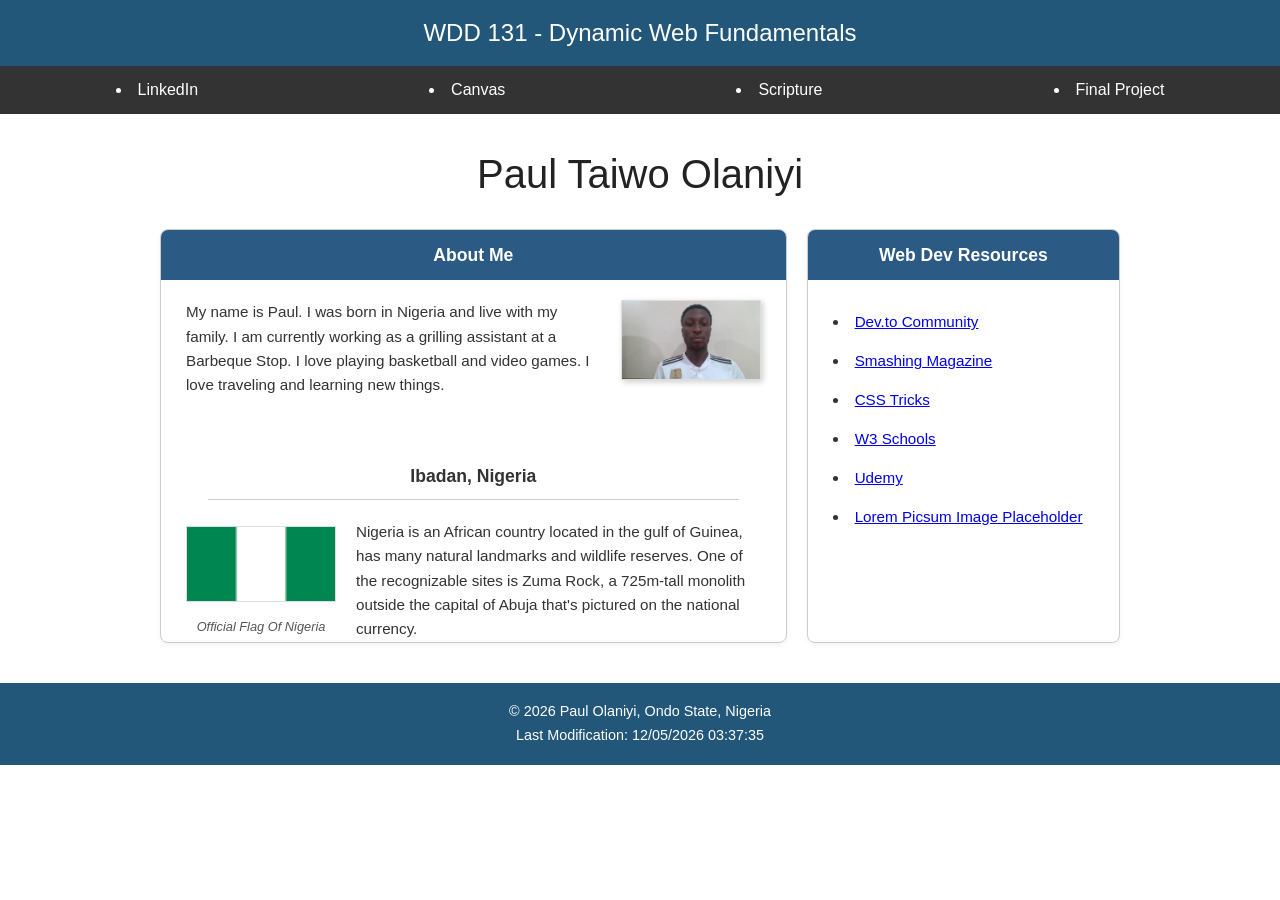
<file: index.html>
<!DOCTYPE html>
<html lang="en">
<head>
    <meta charset="UTF-8">
    <meta name="viewport" content="width=device-width, initial-scale=1.0">
    <meta name="description" content="A website landing page for course WDD 131 - Dynamic Web Fundamentals - Paul Olaniyi">
    <meta name="author" content="Paul Olaniyi">
    <title>Paul Olaniyi | WDD 131</title>
    <link rel="stylesheet" href="styles/base.css">
    <script src="scripts/getdates.js" defer></script>
</head>

<body>
    <header class="header">
        <div class="header-content">
            <span id="course-title">WDD 131 - Dynamic Web Fundamentals</span>
        </div>
        <nav class="nav">
                <a href="https://www.linkedin.com/in/jayden-paul142/"><li>LinkedIn</li></a>
                <a href="https://byupw.instructure.com/"><li>Canvas</li></a>
                <a href="https://www.churchofjesuschrist.org/study/scriptures/dc-testament/dc/81?lang=eng"><li>Scripture</li></a>
                <a href="#"><li>Final Project</li></a>
        </nav>
    </header>

    <main class="main-content">
        <h1>Paul Taiwo Olaniyi</h1>
        <div class="cards-grid">
        <section class="card">
            <h2>About Me</h2>
            <div class="card-content-row top-row card-body">
            <p>My name is Paul. I was born in Nigeria and live with my family. I am currently working as a grilling assistant at a Barbeque Stop. I love playing basketball and video games. I love traveling and learning new things.</p>
            <img src="images/paul.jpg" alt="paul portrait" class="profile-img">
            </div>


            <h3 class="country-heading">Ibadan, Nigeria</h3>
            <hr class="divider">
            <div class="card-content-row bottom-row">
                <figure class="flag-figure">
                <img src="images/nigeria.png" alt="Nigeria flag" class="flag-img">
                <figcaption>Official Flag Of Nigeria</figcaption>
                </figure>
                <p>Nigeria is an African country located in the gulf of Guinea, has many natural landmarks and wildlife reserves. One of the recognizable sites is Zuma Rock, a 725m-tall monolith outside the capital of Abuja that's pictured on the national currency.</p>
            </div>
        </section>

        <section class="card">
            <h2>Web Dev Resources</h2>
            <ul class="resource-list">
                <li><a href="https://dev.to/" target="_blank">Dev.to Community</a></li>
                <li><a href="https://smashingmagazine.com/" target="_blank">Smashing Magazine</a></li>
                <li><a href="https://css-tricks.com/" target="_blank">CSS Tricks</a></li>
                <li><a href="https://www.w3schools.com/" target="_blank">W3 Schools</a></li>
                <li><a href="https://www.udemy.com/" target="_blank">Udemy</a></li>
                <li><a href="https://lorem-picsum.photos/" target="_blank">Lorem Picsum Image Placeholder</a></li>
            </ul>
        </section>
        </div>
    </main>

    <footer class="footer">
        <p>©️ <span id="currentYear"></span>
            Paul Olaniyi, Ondo State, Nigeria
        </p>
        <p id="lastModified"></p>
    </footer>


</body>

</html>
</file>
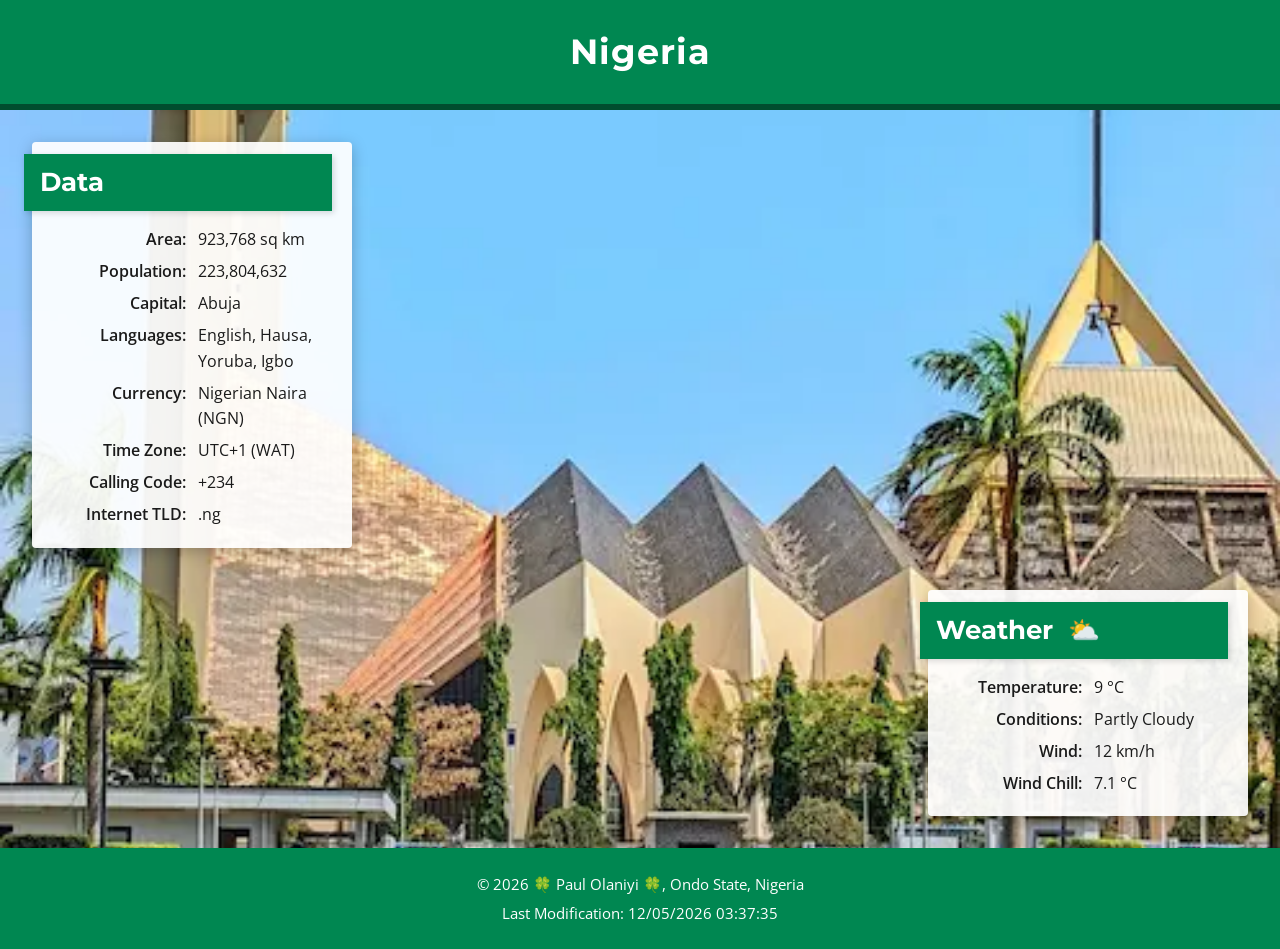
<file: place.html>
<!DOCTYPE html>
<html lang="en">
<head>
    <meta charset="UTF-8">
    <meta name="viewport" content="width=device-width, initial-scale=1.0">
    <title>Paul Olaniyi | WDD 131</title>
    <meta name="description"
        content="Explore key geographic data, capital city, population, wind chill, and current weather conditions for Nigeria.">
    <meta name="author" content="Paul Olaniyi">
    <link rel="preconnect" href="https://fonts.googleapis.com">
    <link rel="preconnect" href="https://fonts.gstatic.com" crossorigin>
    <link href="https://fonts.googleapis.com/css2?family=Montserrat:wght@600;700&family=Open+Sans:wght@400;600&display=swap"
        rel="stylesheet">
    <link rel="stylesheet" href="styles/place.css">
    <link rel="stylesheet" href="styles/place-large.css">
    <script src="scripts/place.js" defer></script>
</head>

<body>
    <header>
        <h1>Nigeria</h1>
    </header>
    
    <main>
        <div class="hero">
            <picture>
                <source srcset="images/hero-large.webp" media="(min-width: 768px)">
                <img src="images/hero-small.webp" alt="Scenic view of Zuma Rock in Nigeria" width="500" height="750">
            </picture>
        </div>
    
        <section class="card data">
            <h2>Data</h2>
            <dl class="info-grid">
                <dt>Area:</dt>
                <dd>923,768 sq km</dd>
    
                <dt>Population:</dt>
                <dd>223,804,632</dd>
    
                <dt>Capital:</dt>
                <dd>Abuja</dd>
    
                <dt>Languages:</dt>
                <dd>English, Hausa, Yoruba, Igbo</dd>
    
                <dt>Currency:</dt>
                <dd>Nigerian Naira (NGN)</dd>
    
                <dt>Time Zone:</dt>
                <dd>UTC+1 (WAT)</dd>
    
                <dt>Calling Code:</dt>
                <dd>+234</dd>
    
                <dt>Internet TLD:</dt>
                <dd>.ng</dd>
            </dl>
        </section>
    
        <section class="card weather">
            <h2>Weather</h2>

            <img src="images/weather-icon.svg" alt="Partly Cloudy" class="weather-svg" width="80" height="80">
    
            <dl class="info-grid">
                <dt>Temperature:</dt>
                <dd><span id="temp">9</span> &deg;C</dd>
    
                <dt>Conditions:</dt>
                <dd>Partly Cloudy</dd>   
                <dt>Wind:</dt>
                <dd><span id="wind">12</span> km/h</dd>    
                <dt>Wind Chill:</dt>
                <dd><span id="windchill"></span></dd>
            </dl>
        </section>
    </main>
    <footer class="footer">
        <p>©️ <span id="currentYear"></span>
           🍀 Paul Olaniyi 🍀, Ondo State, Nigeria
        </p>
        <p id="lastModified"></p>
    </footer>
</body>
</html>
</file>
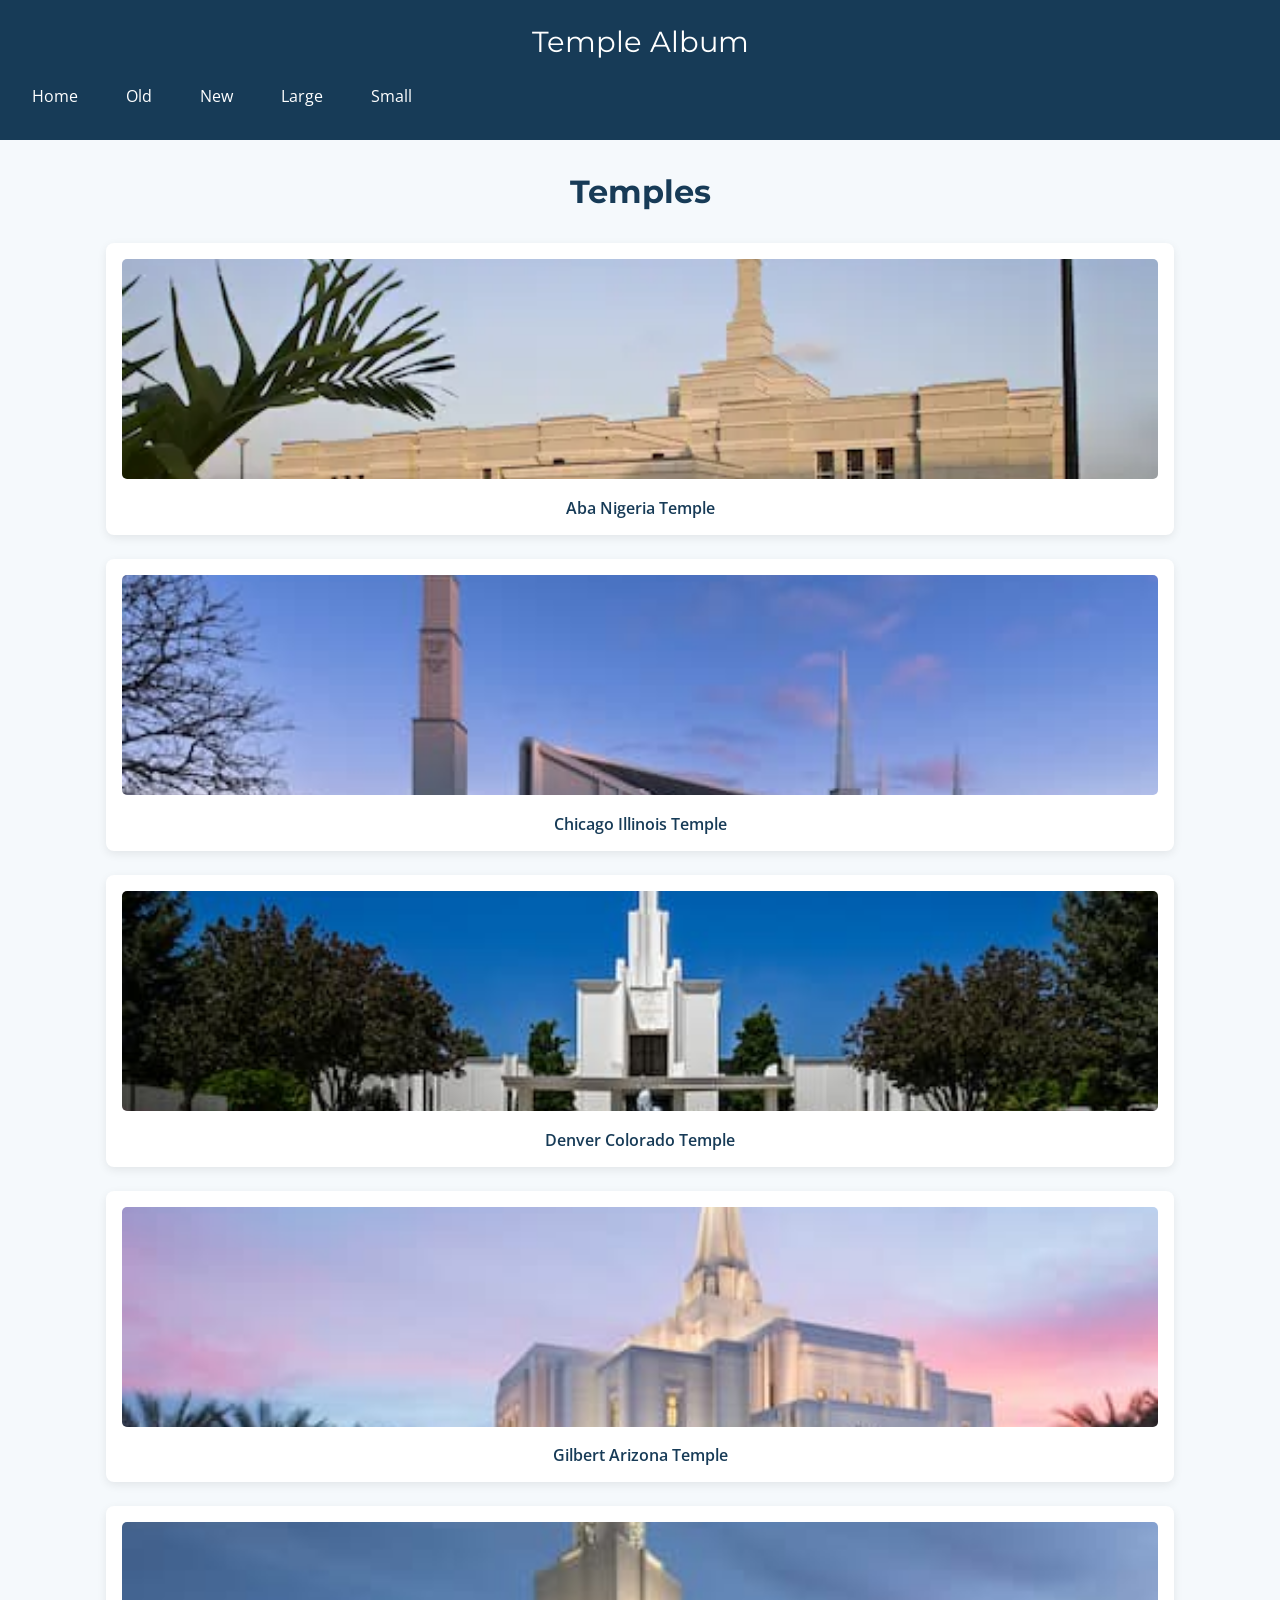
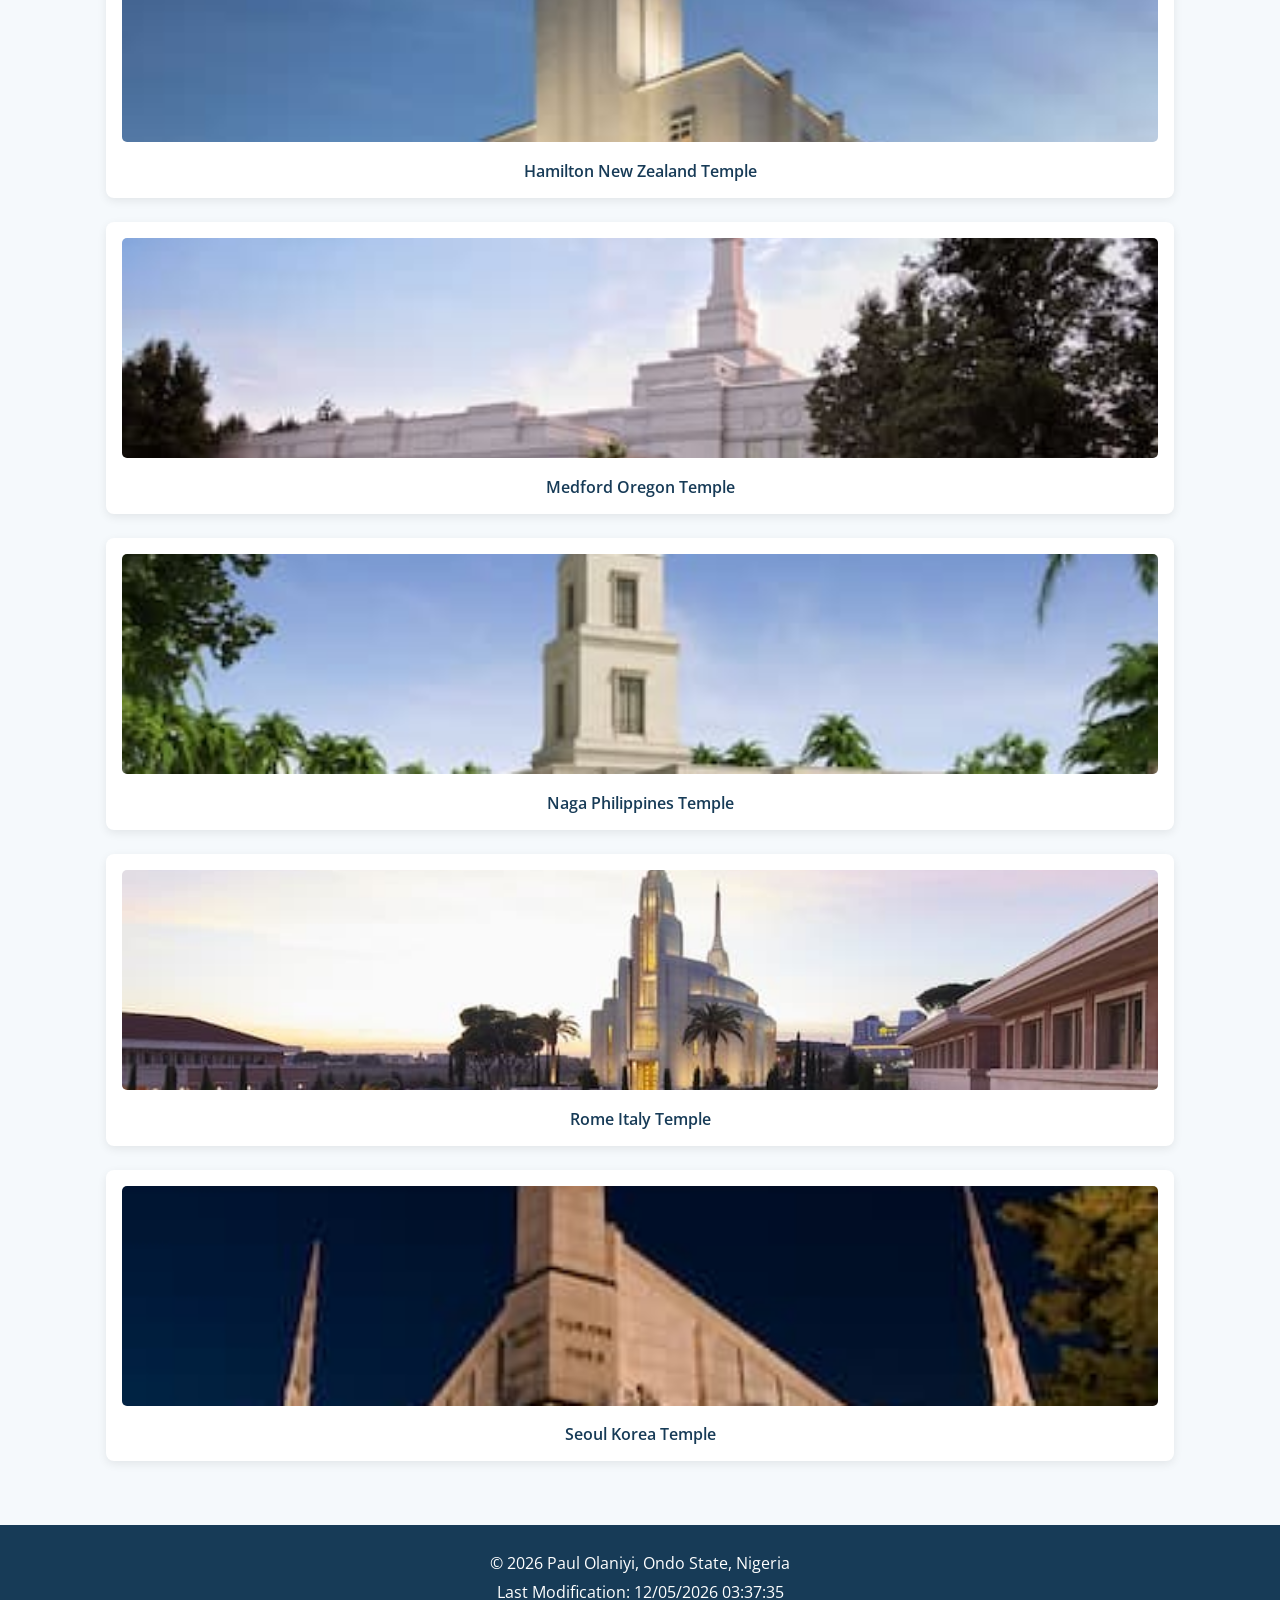
<file: temples.html>
<!DOCTYPE html>
<html lang="en">
<head>
    <meta charset="UTF-8">
    <meta name="viewport" content="width=device-width, initial-scale=1.0">
    <meta name="description"
        content="A website that entails the temples of The Church Of Jesus Christ Of Latter Day Saints">
    <meta name="author" content="Paul Olaniyi">
    <title>Temple Album | WDD 131</title>
    <link rel="preconnect" href="https://fonts.googleapis.com">
    <link rel="preconnect" href="https://fonts.gstatic.com" crossorigin>
    <link
        href="https://fonts.googleapis.com/css2?family=Montserrat:wght@400;500;600;700&family=Open+Sans:wght@400;500;600&display=swap"
        rel="stylesheet">
    <link rel="stylesheet" href="styles/temples.css">
    <link rel="stylesheet" href="styles/temples-large.css">
    <script src="scripts/temples.js" defer></script>
</head>

<body>
    <header>
        <p class="site-name">Temple Album</p>
        <nav>
            <button id="menu-button" aria-label="Open navigation menu" aria-expanded="false">
                ☰
            </button>
            <ul id="nav-menu">
                <li><a href="#">Home</a></li>
                <li><a href="#">Old</a></li>
                <li><a href="#">New</a></li>
                <li><a href="#">Large</a></li>
                <li><a href="#">Small</a></li>
            </ul>
        </nav>
    </header>

<main>
    <h1>Temples</h1>

    <div class="temple-container">
<!-- figcaption 1 -->
        <figure>
            <img src="images/temple1.webp" alt="Aba Nigeria Temple" loading="lazy">
            <figcaption>Aba Nigeria Temple</figcaption>
        </figure>
        <!-- figcaption 2 -->
        <figure>
            <img src="images/temple2.jpg" alt="chicago-illinois-temple" loading="lazy">
            <figcaption>Chicago Illinois Temple</figcaption>
        </figure>
        <!-- figcaption 3 -->
        <figure>
            <img src="images/temple3.jpg" alt="denver-colorado-temple" loading="lazy">
            <figcaption>Denver Colorado Temple</figcaption>
        </figure>
        <!-- figcaption 4 -->
        <figure>
            <img src="images/temple4.jpg" alt="gilbert-arizona-temple" loading="lazy">
            <figcaption>Gilbert Arizona Temple</figcaption>
        </figure>
        <!-- figcaption 5 -->
        <figure>
            <img src="images/temple5.jpg" alt="hamilton-new-zealand-temple" loading="lazy">
            <figcaption>Hamilton New Zealand Temple</figcaption>
        </figure>
        <!-- figcaption 6 -->
        <figure>
            <img src="images/temple6.jpg" alt="medford-oregon-temple" loading="lazy">
            <figcaption>Medford Oregon Temple</figcaption>
        </figure>
        <!-- figcaption 7 -->
        <figure>
            <img src="images/temple7.jpg" alt="naga-philippines-temple" loading="lazy">
            <figcaption>Naga Philippines Temple</figcaption>
        </figure>
        <!-- figcaption 8 -->
        <figure>
            <img src="images/temple8.jpg" alt="rome-italy-temple" loading="lazy">
            <figcaption>Rome Italy Temple</figcaption>
        </figure>
        <!-- figcaption 9 -->
        <figure>
            <img src="images/temple9.jpg" alt="seoul-korea-temple" loading="lazy">
            <figcaption>Seoul Korea Temple</figcaption>
        </figure>

    </div>
</main>
<footer class="footer">
    <p>©️ <span id="currentYear"></span>
        Paul Olaniyi, Ondo State, Nigeria
    </p>
    <p id="lastModified"></p>
</footer>



</body>
</html>
</file>
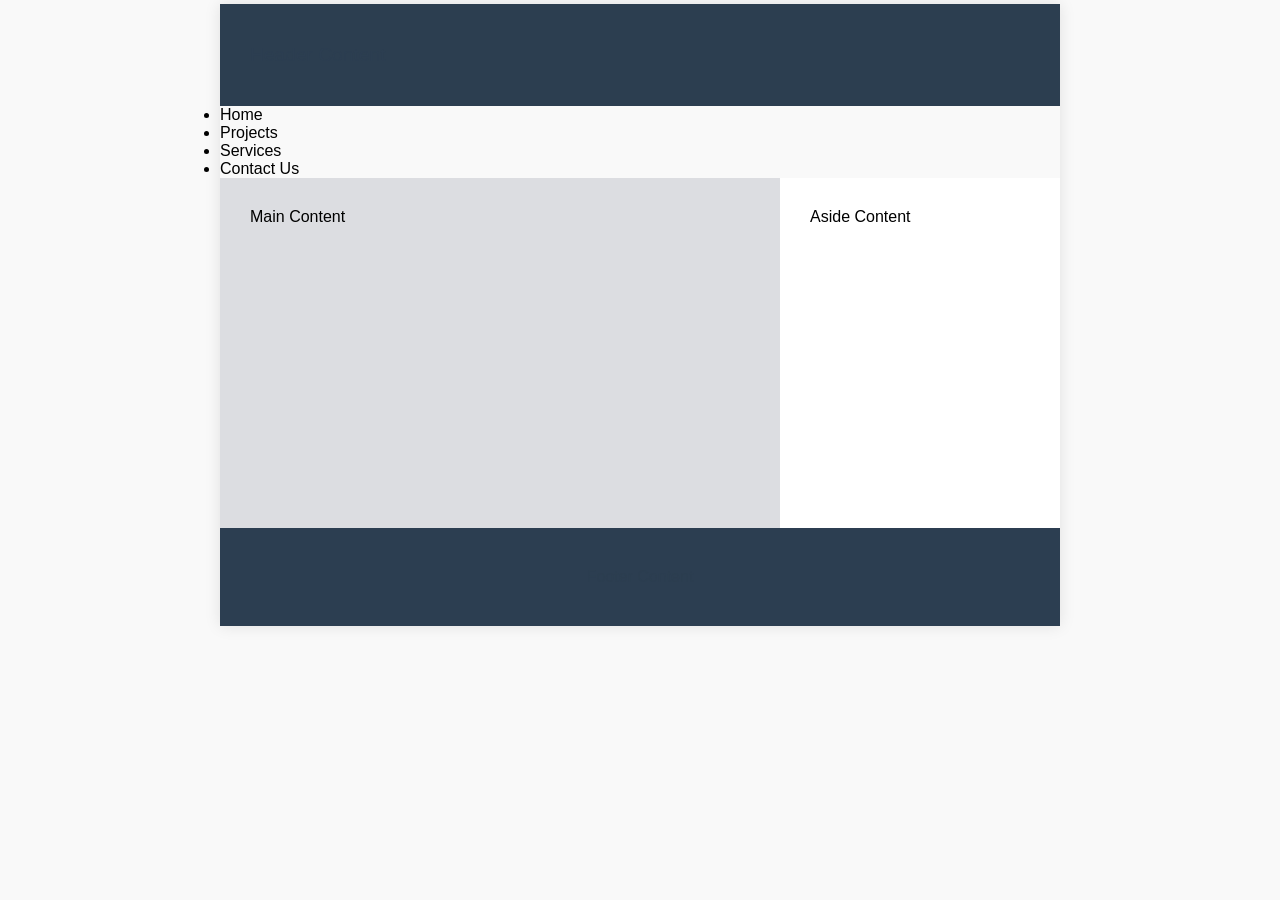
<file: week01/basic-layout.html>
<!DOCTYPE html>
<html lang="en">
<head>
    <meta charset="UTF-8">
    <meta name="viewport" content="width=device-width, initial-scale=1.0">
    <link rel="stylesheet" href="styles/layout.css">
    <title>Paul Olaniyi | WDD 131</title>
</head>
<body>    
    <header class="header">
        <div class="header-content">
            <h1>Header Content</h1>
        </div>
        <nav class="nav">
            <ul>
                <li>Home</li>
                <li>Projects</li>
                <li>Services</li>
                <li>Contact Us</li>
            </ul>
        </nav>
    </header>

    <main class="main-content">
        <p>Main Content</p>
    </main>
    <aside class="aside-content">
        <p>Aside Content</p>
    </aside>

        <footer class="footer">
            <p>Footer Content</p>
        </footer>


</body>
</html>
</file>
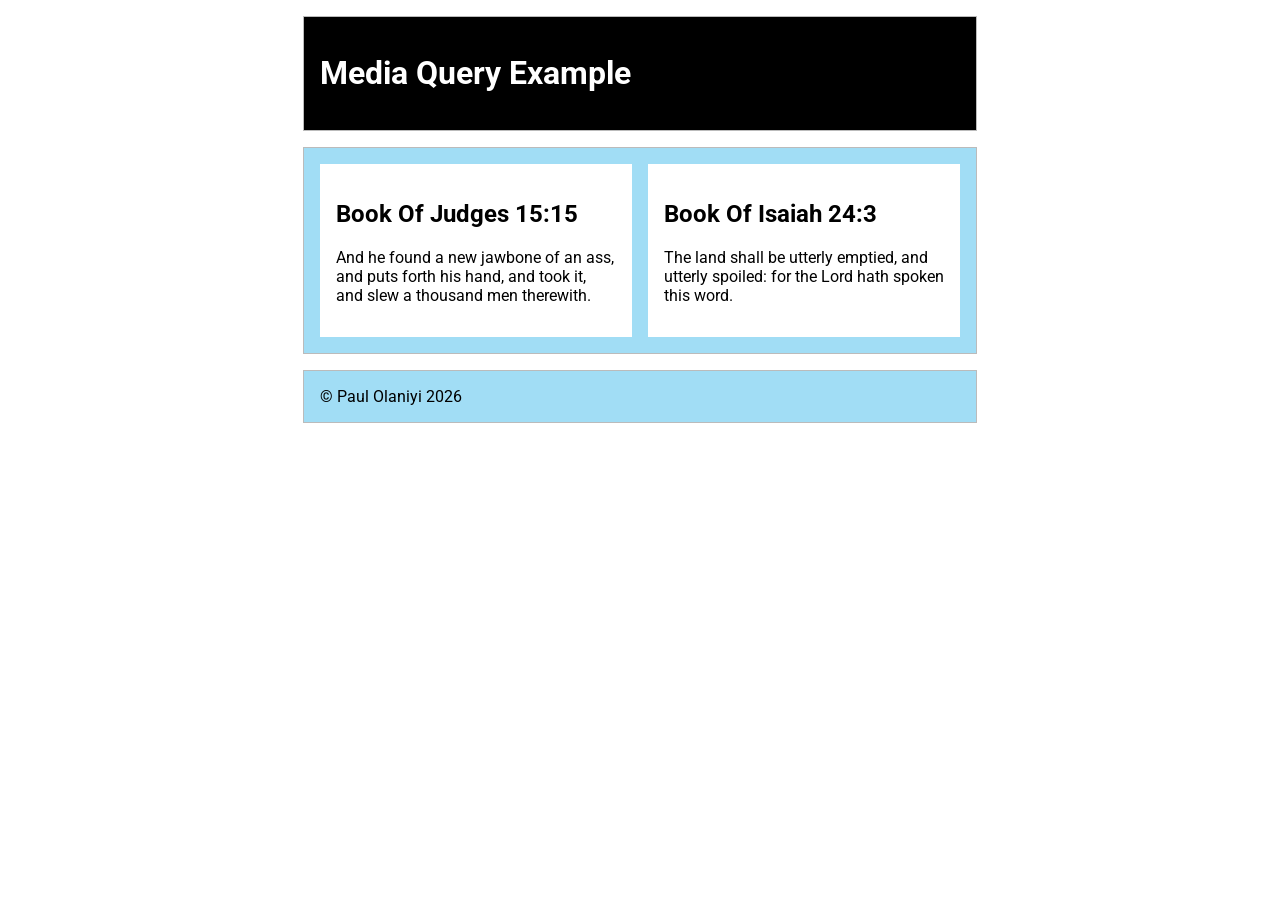
<file: week02/media-query.html>
<!DOCTYPE html>
<html>
<head>
    <meta charset="utf-8">
    <meta name="viewport" content="width=device-width, initial-scale=1.0">
    <title>WDD 131 - Media Query Example</title>
    <meta name="description" content="Media query learning activity.">
    <meta name="author" content="Paul Olaniyi">
    <link rel="preconnect" href="https://fonts.googleapis.com">
    <link rel="preconnect" href="https://fonts.gstatic.com" crossorigin>
    <link href="https://fonts.googleapis.com/css2?family=Roboto:ital,wght@0,100..900;1,100..900&display=swap"
        rel="stylesheet">
    <link rel="preconnect" href="https://fonts.gstatic.com" crossorigin>
    <link href="https://fonts.googleapis.com/css2?family=Roboto&display=swap" rel="stylesheet">
    <link rel="stylesheet" href="/week02/styles/media-query.css">
    <link rel="stylesheet" href="/week02/styles/media-query-large.css">
</head>

    <body>
        <header>
            <h1>Media Query Example</h1>
        </header>

        <main>
            <section>
                <h2>Book Of Judges 15:15</h2>
                <p>And he found a new jawbone of an ass, and puts forth his hand, and took it, and slew a thousand men therewith.</p>
            </section>
            
            <section>
                <h2>Book Of Isaiah 24:3</h2>
                <p>The land shall be utterly emptied, and utterly spoiled: for the Lord hath spoken this word.</p>
            </section>
        </main>

        <footer>
            ©️ Paul Olaniyi 2026
        </footer>
    </body>
</html>
</file>
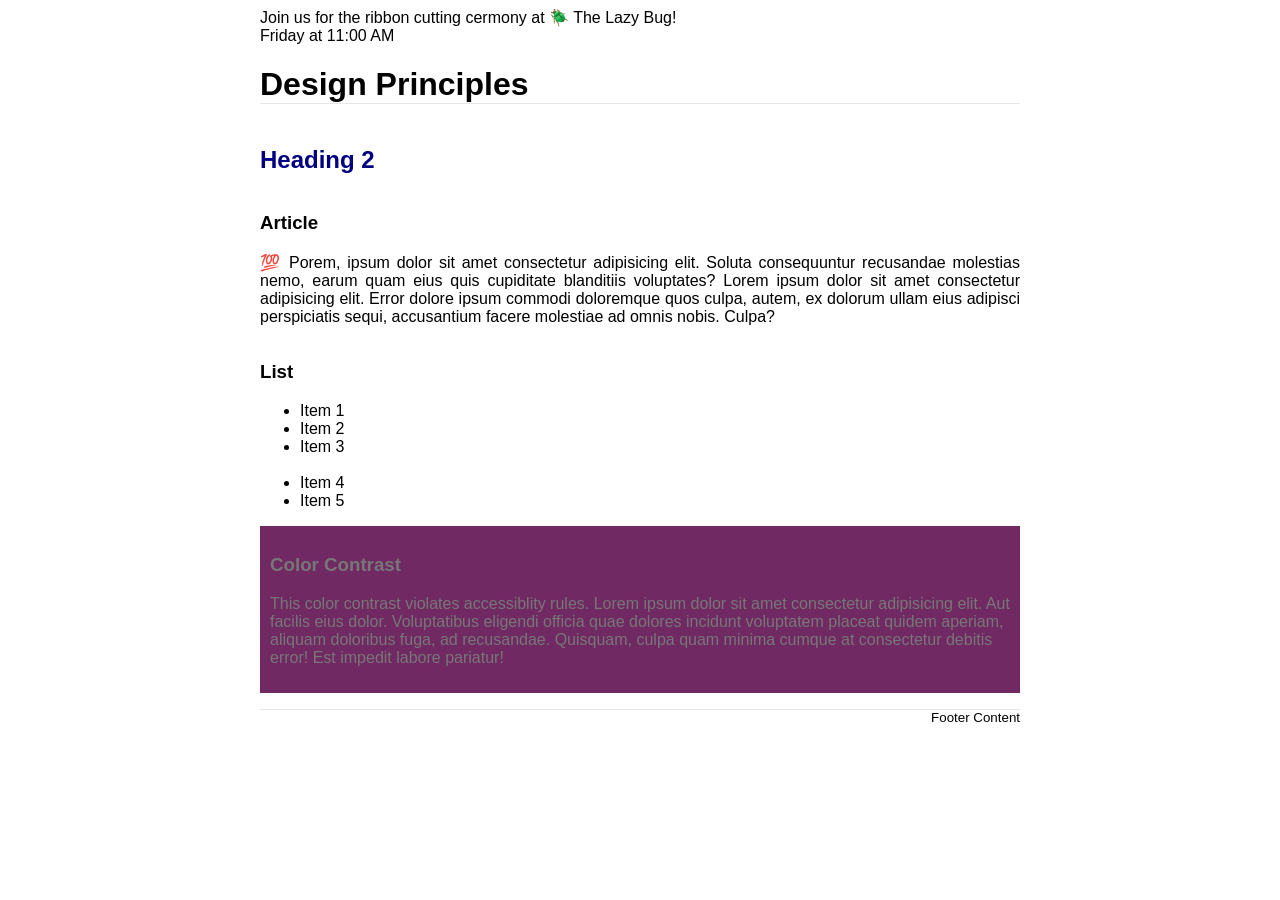
<file: week03/design.html>
<!DOCTYPE html>
<html lang="en">

<head>
    <meta charset="UTF-8">
    <meta name="viewport" content="width=device-width, initial-scale=1.0">
    <meta name="description"
        content="A website for practicing designs">
    <meta name="author" content="Paul Olaniyi">
    <title>Paul Olaniyi | WDD 131</title>
    <link rel="stylesheet" href="/week03/styles/design.css">
</head>

<body>
    <header>
        <div class="banner">
            Join us for the ribbon cutting cermony at 🪲 The Lazy
            Bug!<br>Friday at 11:00 AM     
        </div>

        <h1>Design Principles</h1>
    </header>
    <main>
        <h2>Heading 2</h2>
        <section>
            <h3>Article</h3>
            <article>
                <p>💯 Porem, ipsum dolor sit amet consectetur adipisicing elit. Soluta consequuntur recusandae molestias
                    nemo, earum quam eius quis cupiditate blanditiis voluptates? Lorem ipsum dolor sit amet consectetur
                    adipisicing elit. Error dolore ipsum commodi doloremque quos culpa, autem, ex dolorum ullam eius
                    adipisci perspiciatis sequi, accusantium facere molestiae ad omnis nobis. Culpa?</p>
            </article>
        </section>
        <section>
            <h3>List</h3>
            <ul>
                <li>Item 1</li>
                <li>Item 2</li>
                <li>Item 3<br><br></li>
                <li>Item 4</li>
                <li>Item 5</li>
            </ul>
        </section>
        <div class="callout">
            <h3>Color Contrast</h3>
            <p>This color contrast violates accessiblity rules. Lorem ipsum dolor sit amet consectetur adipisicing elit. Aut
                facilis eius dolor. Voluptatibus eligendi officia quae dolores incidunt voluptatem placeat quidem aperiam,
                aliquam doloribus fuga, ad recusandae. Quisquam, culpa quam minima cumque at consectetur debitis error! Est
                impedit labore pariatur!</p>
        </div>
    </main>
    <footer>
        Footer Content
    </footer>

</body>
</html>
</file>
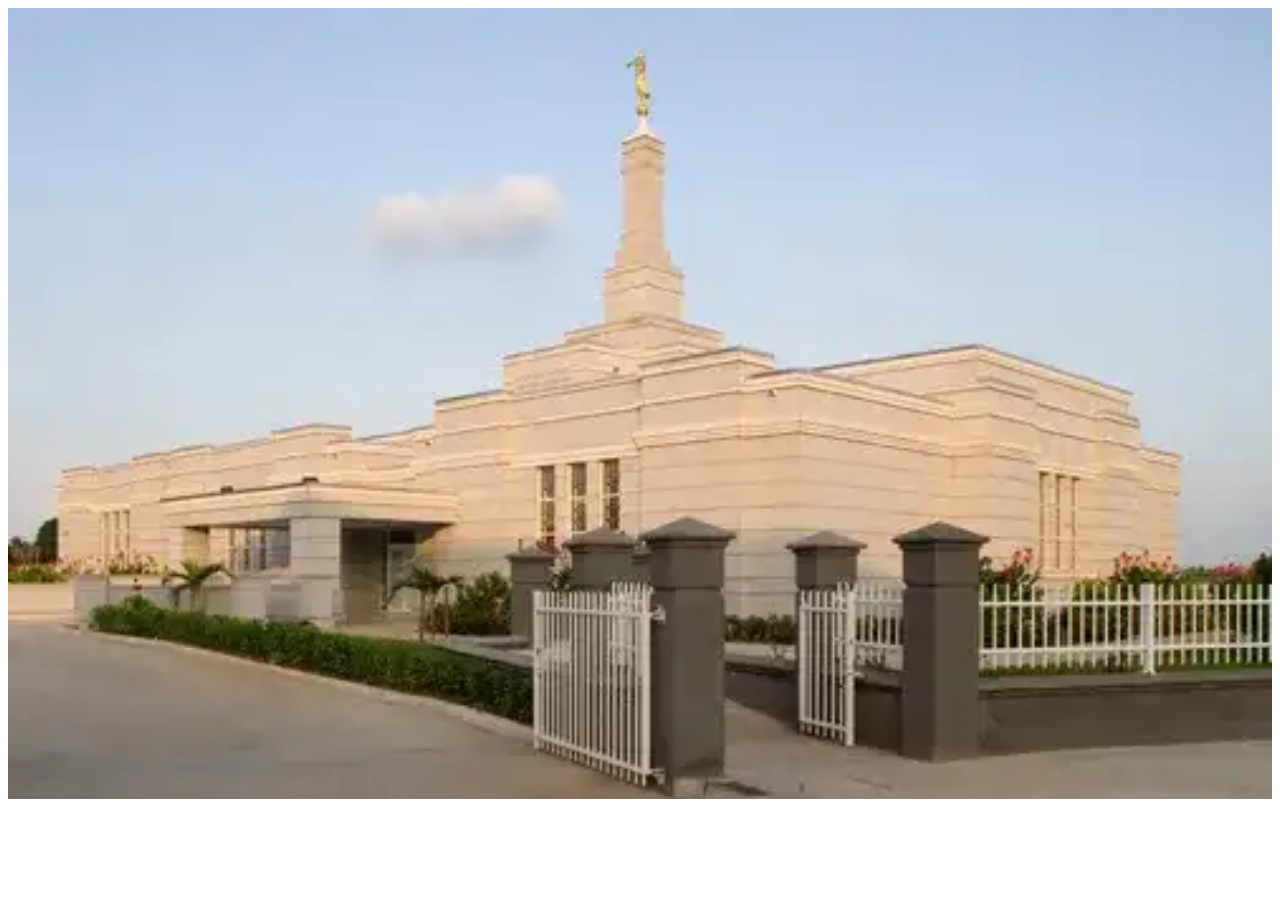
<file: week03/responsive-images.html>
<!DOCTYPE html>
<html>
    <head>
        <meta charset="utf-8">
        <meta name="description" content="">
        <meta name="viewport" content="width=device-width, initial-scale=1">
        <link rel="stylesheet" href="/week03/styles/responsive-images.css">
        <title></title>
    </head>
    <body>
        <main>
            <div class="hero">
                <picture>
                    <source media="(min-width: 1000px)" srcset="/week03/images/hero-large.webp">
                    <source media="(min-width: 500px)" srcset="/week03/images/hero-medium.webp">
                    <img src="/week03/images/hero-small.webp" alt="Image of Aba temple" width="500" height="250">
                </picture>
            </div>
        </main>
    </body>
</html>
</file>
<file: styles/base.css>
:root {
    --header-bg: #22577a;
    --nav-bg: #333333;
    --card-header-bg: #2b5b84;
    --border-color: #cccccc;
    --link-color: #0000ee;
    --text-main: #333333;
}

* {
    margin: 0;
    padding: 0;
    box-sizing: border-box;
}

body {
    font-family: 'Roboto', sans-serif;
    color: var(--text-main);
    line-height: 1.5;
    background-color: #ffffff;
}

.header {
    background-color: var(--nav-bg);
    width: 100%;
}

.header-content {
    background-color: var(--header-bg);
    text-align: center;
    padding: 15px 0;
}

#course-title {
    display: block;
    color: #ffffff;
    font-size: 1.5rem;
    font-weight: 300;
}
.nav {
    display: flex;
    justify-content: space-around;
    align-items: center;
    padding: 12px 0;
}

.nav a {
    color: #ffffff;
    text-decoration: none;
    font-size: 1rem;
    font-weight: 400;
    transition: color 0.3s ease;
}

.nav a:hover {
    color: #ffd700;
    text-decoration: underline;
}

.main-content {
    max-width: 1000px;
    margin: 30px auto;
    padding: 0 20px;
}

.main-content h1 {
    text-align: center;
    font-size: 2.5rem;
    font-weight: 400;
    margin-bottom: 25px;
    color: #222;
}

.cards-grid {
    display: grid;
    grid-template-columns: 2fr 1fr;
    gap: 20px;
    align-items: stretch;
}

.card {
    border: 1px solid var(--border-color);
    border-radius: 8px;
    background-color: #ffffff;
    overflow: hidden;
    box-shadow: 0 2px 5px rgba(0, 0, 0, 0.05);
    display: flex;
    flex-direction: column;
    height: 100%;
}

.card h2 {
    background-color: var(--card-header-bg);
    color: #ffffff;
    text-align: center;
    padding: 12px;
    font-size: 1.1rem;
    font-weight: 700;
}

.card-body {
    padding: 20px 25px;
}

.card-content-row {
    display: flex;
    gap: 20px;
}

.top-row {
    align-items: flex-start;
    margin-bottom: 25px;
}

.bottom-row {
    align-items: center;
    padding: 0 25px;
}

.card-content-row p {
    flex: 1;
    font-size: 0.95rem;
    line-height: 1.6;
}

.country-heading {
    text-align: center;
    font-size: 1.1rem;
    margin:20px 25px 10px;
}

.divider {
    border: 0;
    height: 1px;
    background-color: var(--border-color);
    width: 85%;
    margin: 0 auto 20px;
}

.profile-img {
    width: 140px;
    height: auto;
    border: 1px solid #ddd;
    box-shadow: 2px 2px 6px rgba(0, 0, 0, 0.2);
    object-fit: cover;
}

.flag-figure {
    text-align: center;
    margin: 0;
    flex-shrink: 0;
    width: 150px;
}

.flag-img {
    width: 100%;
    height: auto;
    border: 1px solid #ddd;
}

.flag-figure figcaption {
    font-size: 0.8rem;
    font-style: italic;
    color: #555;
    margin-top: 8px;
}

.resource-list {
    list-style-position: inside;
    padding: 20px 25px;
    margin-top: 10px;
}

.resource-list li {
    margin-bottom: 15px;
}

.resource-list a {
    color: var(--link-color);
    text-decoration: underline;
    font-size: 0.95rem;
}

.resource-list a:hover {
    text-decoration: none;
}

.footer {
    background-color: var(--header-bg);
    color: #ffffff;
    text-align: center;
    padding: 15px;
    margin-top: 40px;
    font-size: 0.9rem;
}

.footer p {
    margin: 3px 0;
}
</file>
<file: styles/place.css>
:root{
--primary-color: #008751;
--secondary-color: #ffffff;
--accent-color: #004d2e;
--text-dark: #1a1a1a;
--card-bg: rgba(255, 255, 255, 0.92);
--border-color: #dcdcdc;
--heading-font: 'Montserrat',
sans-serif;
--body-font: 'Open Sans',
sans-serif;
}

* {
    box-sizing: border-box;
    margin: 0;
    padding: 0;
}
body {
    font-family: var(--body-font);
    color: var(--text-dark);
    background-color: var(--secondary-color);
    line-height: 1.6;
}
header {
    background-color: var(--primary-color);
    color: var(--secondary-color);
    text-align: center;
    padding: 1.5rem 1rem;
    border-bottom: 6px solid var(--accent-color);
}

header h1 {
    font-family: var(--heading-font);
    font-size: 2.2rem;
    letter-spacing: 1px;
}
.hero img {
    width: 100%;
    height: auto;
    display: block;
    object-fit: cover;
}
.card {
    padding: 1.5rem 1rem;
    border-bottom: 1px solid var(--border-color);
    text-align: center;
}
.card h2 {
    font-family: var(--heading-font);
    font-size: 1.6rem;
    margin-bottom: 1rem;
    color: var(--accent-color);
}
.info-grid {
    display: grid;
    grid-template-columns: 1fr 1fr;
    gap: 0.4rem 0.75rem;
    max-width: 420px;
    margin: 0 auto;
}
.info-grid dt {
    text-align: right;
    font-weight: 600;
}
.info-grid dd {
    text-align: left;
}
.weather-svg {
    display: block;
    margin: 0 auto 1rem auto;
    width: 80px;
    height: 80px;
}
.footer {
    background-color: var(--primary-color);
    color: var(--secondary-color);
    text-align: center;
    padding: 1.25rem 1rem;
    font-size: 0.95rem;
}

.footer p {
    margin: 0.25rem 0;
}
</file>
<file: styles/place-large.css>
@media (min-width: 768px) {
    main {
    position: relative;
}
.hero img {
    max-height: 82vh;
}
.card {
    position: absolute;
    background-color: var(--card-bg);
    border: none;
    border-radius: 4px;
    box-shadow: 0 4px 15px rgba(0, 0, 0, 0.25);
    width: 320px;
    padding: 1.25rem;
}
.card h2 {
    background-color: var(--primary-color);
    color: var(--secondary-color);
    text-align: left;
    padding: 0.5rem 1rem;
    margin: -0.5rem 0 1rem -1.75rem;
    box-shadow: 2px 2px 6px rgba(0, 0, 0, 0.15);
}
.data {
    top: 2rem;
    left: 2rem;
}
.weather {
    bottom: 2rem;
    right: 2rem;
}
.weather-svg {
    display: none;
}
.weather h2::after {
    content: " ⛅";
    margin-left: 0.5rem;
}
}
</file>
<file: styles/temples.css>
:root {
    --primary-color: #173b57;
    --secondary-color: #dceef7;
    --accent-color: #4b91b8;
    --text-color: #263238;
    --background-color: #f5f9fc;
}

* {
    margin: 0;
    padding: 0;
    box-sizing: border-box;
}
body {
    font-family: 'Open Sans', sans-serif;
    color: var(--text-color);
    background-color: var(--background-color);
}

header {
    background-color: var(--primary-color);
    color: white;
    padding: 1.5rem 1rem;
    text-align: center;
}
header h1,
header .site-name {
    font-family: 'Montserrat', sans-serif;
    font-size: 1.8rem;
    margin-bottom: 1rem;
}
nav ul {
    display: flex;
    flex-direction: column;
    align-items: center;
    gap: 0.5rem;
    list-style: none;
}
nav a {
    display: block;
    color: white;
    text-decoration: none;
    padding: 0.6rem 1rem;
    border-radius: 5px;
    transition: background-color 0.3s ease;
}
nav a:hover,
nav a:focus {
    background-color: var(--accent-color);
    color: white;
}
main {
    max-width: 1100px;
    margin: 0 auto;
    padding: 2rem 1rem;
}
main h1 {
    font-family: 'Montserrat', sans-serif;
    text-align: center;
    margin-bottom: 2rem;
    color: var(--primary-color);
}
.temple-container {
    display: grid;
    grid-template-columns: 1fr;
    gap: 1.5rem;
}
figure {
    background-color: white;
    padding: 1rem;
    border-radius: 8px;
    text-align: center;
    box-shadow: 0 3px 10px rgba(0, 0, 0, 0.08);
}
figure img {
    width: 100%;
    height: 220px;
    object-fit: cover;
    border-radius: 5px;
}
figcaption {
    margin-top: 0.8rem;
    font-weight: 600;
    color: var(--primary-color);
}
footer {
    background-color: var(--primary-color);
    color: white;
    text-align: center;
    padding: 1.5rem 1rem;
    margin-top: 2rem;
    line-height: 1.8;
}
#nav-menu {
    display: none;
    flex-direction: column;
    align-items: center;
    gap: 0.5rem;
    list-style: none;
}
#nav-menu.show {
    display: flex;
}
#menu-button {
    display: block;
    background: none;
    border: none;
    color: white;
    font-size: 2rem;
    cursor: pointer;
    padding: 0.5rem;
}
</file>
<file: styles/temples-large.css>
@media screen and (min-width: 768px) {

    header nav #menu-button {
        display: none;
    }

    header nav ul#nav-menu {
        display: flex;
        flex-direction: row;
        gap: 1rem;
    }

}
</file>
<file: week01/styles/layout.css>
*{
    margin: 0;
    padding: 0;
    box-sizing: border-box;
}

body {
    font-family: 'Segoe UI', Tahoma, Geneva, Verdana, sans-serif;
    display: grid;
    grid-template-columns: 2fr 1fr;
    grid-template-rows: auto 1fr auto;
    max-width: 840px;
    margin: 4px auto;
    background-color: #f9f9f9;
    box-shadow: 0 0 15px rgba(0, 0, 0, 0.1);
}

header{
    grid-column: 1 / -1;
}
.header-content {
    background-color: #2c3e50;
    color: #2c3e51;
    padding: 40px 30px;
}
.header-content h1{
    font-size: 1.2rem;
    font-weight: 500;
}
.main-nav ul{
    list-style-type: none;
    display: flex;
    justify-content: space-around;
    align-items: center;
    gap: 20px;
}
.main-nav a{
    color: #ffffff;
    text-decoration: none;
    font-size: 0.95rem;
    font-weight: 600;
}
.main-content{
    grid-column: 1 / 2;
    background-color: #dcdde1;
    padding: 30px;
    min-height: 350px;
}
.aside-content {
    grid-column: 2 / 3;
    background-color: #ffffff;
    padding: 30px;
}
.footer{
    grid-column: 1 / -1;
    background-color: #2c3e51;
    color: #2c3e50;
    text-align: center;
    padding: 40px 30px;
}
</file>
<file: week02/styles/media-query.css>
body {
    font-family: 'Roboto', sans-serif;
}
header, main, footer{
    max-width: 640px;
    margin: 1rem auto;
    border: 1px solid #bbb;
    padding: 1rem;
    background-color: rgba(145, 216, 244, 0.854);
}
main {
    display: grid;
    grid-template-columns: 1fr;
    gap: 1rem;
}
section {
    padding: 1rem;
    background-color: #fff;
}
</file>
<file: week02/styles/media-query-large.css>
@media screen and (min-width: 540px){
    header {
        background-color: #000;
        color: #fff;
    }
    main {
        grid-template-columns: 1fr 1fr;
    }
}
</file>
<file: week03/styles/design.css>
body {
    font-family: Roboto, helvetica, sans-serif;
}

header,
main,
footer {
    max-width: 760px;
    margin: 0 auto;
}

marquee {
    padding: 1rem;
    background-color: #eee;
}

h1 {
    border-bottom: 1px solid rgba(0, 0, 0, 0.1);
}

main {
    display: grid;
}

h2 {
    color: navy;
    display: flex;
    justify-self: left;
    align-items: left;
}

article p {
    text-align: justify;
}

.callout {
    color: #777;
    background-color: #702963;
    padding: 10px;
}

footer {
    margin-top: 1rem;
    border-top: 1px solid rgba(0, 0, 0, 0.1);
    font-size: smaller;
    text-align: right;
}
</file>
<file: week03/styles/responsive-images.css>
.hero img{
    width: 100%;
    height: 100%;
    object-fit: cover;
}
</file>
